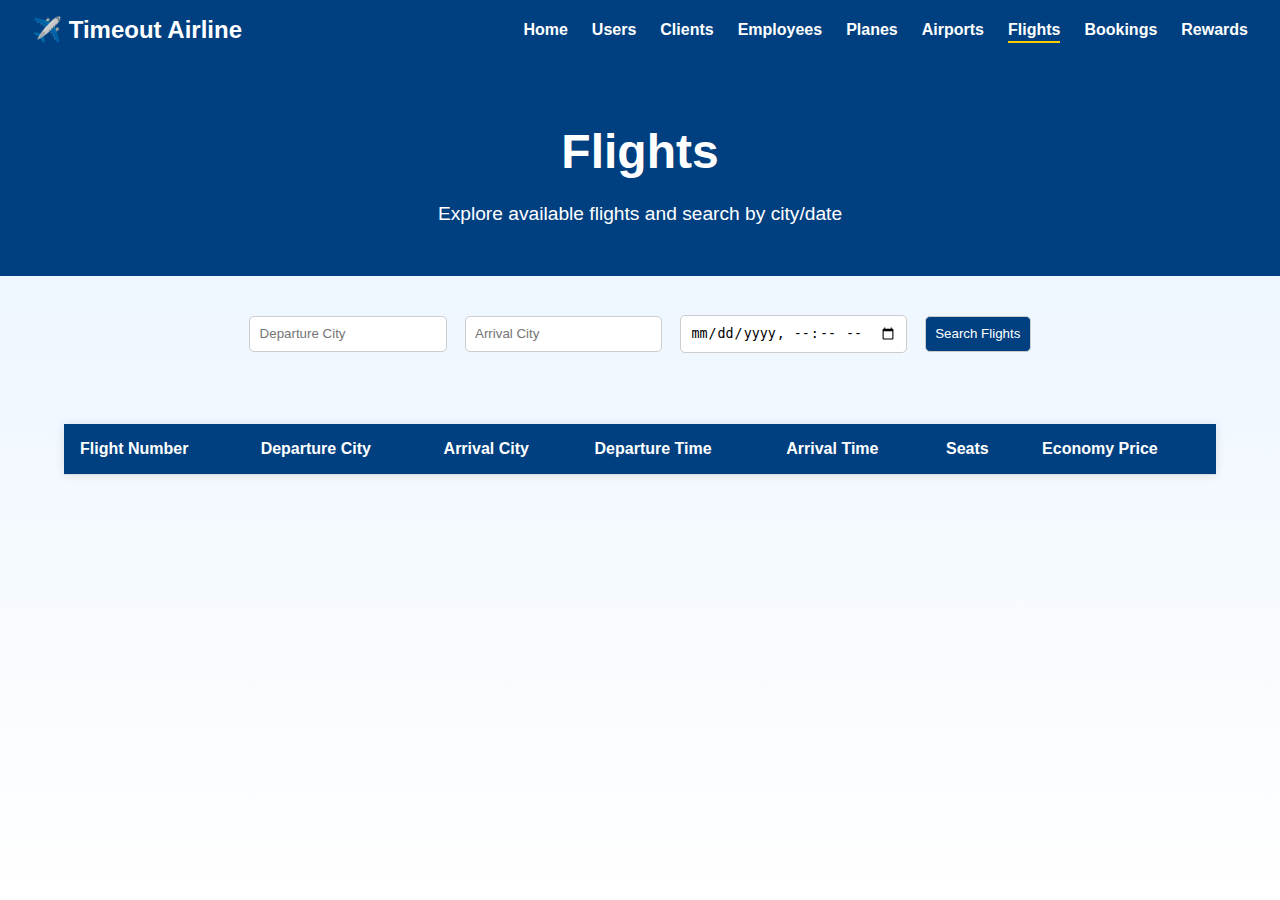
<file: src/main/resources/static/flights.html>
<!DOCTYPE html>
<html lang="en">
<head>
  <meta charset="UTF-8">
  <title>Timeout Airline - Flights</title>
  <link rel="stylesheet" href="style.css">
</head>
<body>
  <!-- Navigation Bar -->
  <nav class="navbar">
    <div class="logo">✈️ Timeout Airline</div>
    <ul class="nav-links">
      <li><a href="index.html">Home</a></li>
      <li><a href="users.html">Users</a></li>
      <li><a href="clients.html">Clients</a></li>
      <li><a href="employees.html">Employees</a></li>
      <li><a href="planes.html">Planes</a></li>
      <li><a href="airports.html">Airports</a></li>
      <li><a href="flights.html" class="active">Flights</a></li>
      <li><a href="bookings.html">Bookings</a></li>
      <li><a href="rewards.html">Rewards</a></li>
    </ul>
  </nav>

  <!-- Page Header -->
  <header class="hero small-hero">
    <h1>Flights</h1>
    <p>Explore available flights and search by city/date</p>
  </header>

  <!-- Search Form -->
  <section class="search-section">
    <form id="searchForm">
      <input type="text" id="departureCity" placeholder="Departure City" required>
      <input type="text" id="arrivalCity" placeholder="Arrival City" required>
      <input type="datetime-local" id="departureHour" required>
      <button type="submit">Search Flights</button>
    </form>
  </section>

  <!-- Flights Table -->
  <main class="content">
    <table id="flightsTable">
      <thead>
        <tr>
          <th>Flight Number</th>
          <th>Departure City</th>
          <th>Arrival City</th>
          <th>Departure Time</th>
          <th>Arrival Time</th>
          <th>Seats</th>
          <th>Economy Price</th>
        </tr>
      </thead>
      <tbody>
</file>
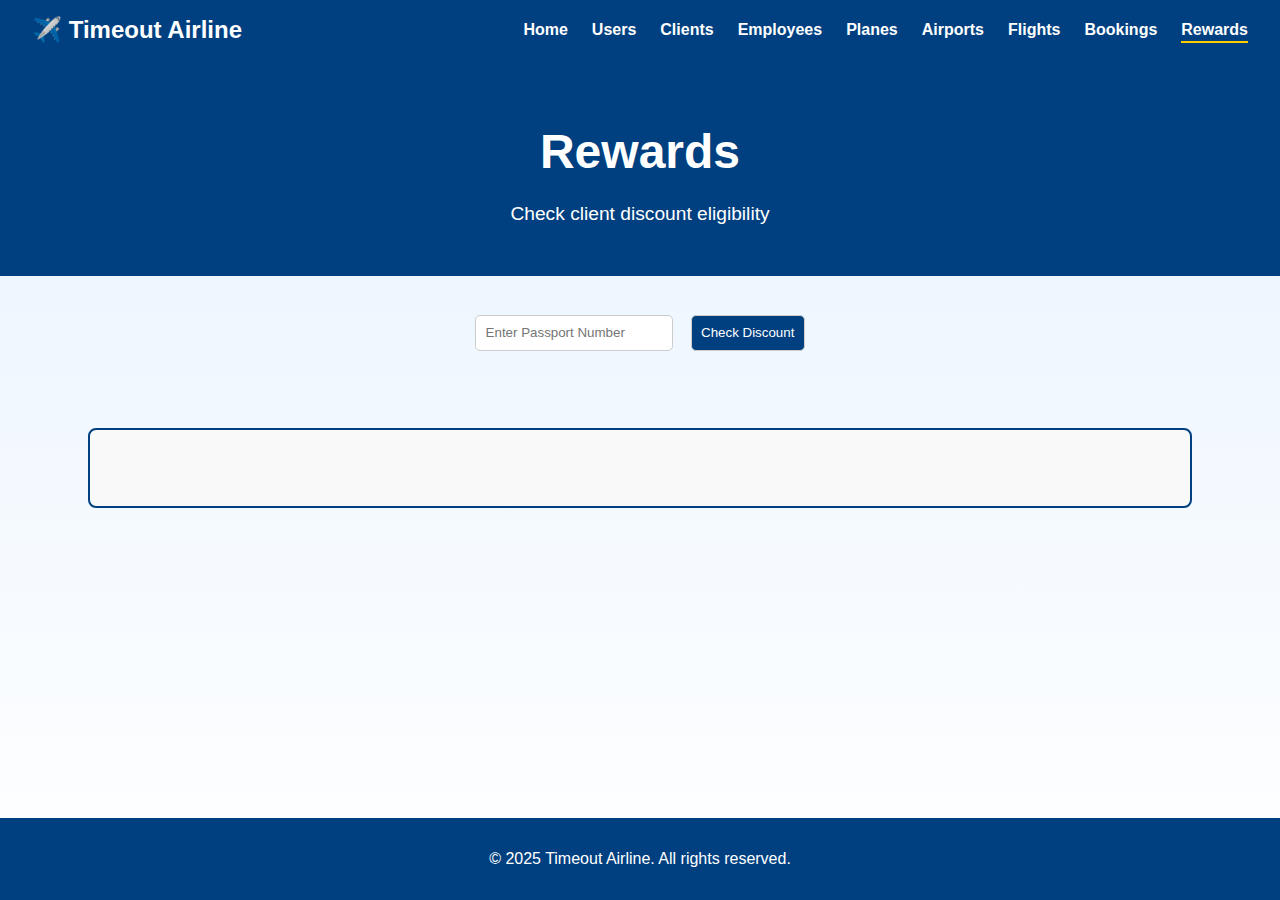
<file: src/main/resources/static/rewards.html>
<!DOCTYPE html>
<html lang="en">
<head>
  <meta charset="UTF-8">
  <title>Timeout Airline - Rewards</title>
  <link rel="stylesheet" href="style.css">
</head>
<body>
  <!-- Navigation Bar -->
  <nav class="navbar">
    <div class="logo">✈️ Timeout Airline</div>
    <ul class="nav-links">
      <li><a href="index.html">Home</a></li>
      <li><a href="users.html">Users</a></li>
      <li><a href="clients.html">Clients</a></li>
      <li><a href="employees.html">Employees</a></li>
      <li><a href="planes.html">Planes</a></li>
      <li><a href="airports.html">Airports</a></li>
      <li><a href="flights.html">Flights</a></li>
      <li><a href="bookings.html">Bookings</a></li>
      <li><a href="rewards.html" class="active">Rewards</a></li>
    </ul>
  </nav>

  <!-- Page Header -->
  <header class="hero small-hero">
    <h1>Rewards</h1>
    <p>Check client discount eligibility</p>
  </header>

  <!-- Rewards Search Form -->
  <section class="search-section">
    <form id="rewardForm">
      <input type="text" id="passportNumber" placeholder="Enter Passport Number" required>
      <button type="submit">Check Discount</button>
    </form>
  </section>

  <!-- Rewards Result -->
  <main class="content">
    <div id="rewardResult" class="result-box">
      <!-- Discount info will be inserted here -->
    </div>
  </main>

  <!-- Footer -->
  <footer>
    <p>&copy; 2025 Timeout Airline. All rights reserved.</p>
  </footer>

  <script src="script.js"></script>
  <script>
    // Handle reward form
    document.getElementById('rewardForm').addEventListener('submit', function(e) {
      e.preventDefault();
      const passport = document.getElementById('passportNumber').value;
      checkReward(passport);
    });
  </script>
</body>
</html>
</file>
<file: src/main/resources/static/style.css>
/* Global styles */
body {
  margin: 0;
  font-family: Arial, sans-serif;
  background: linear-gradient(to bottom, #e6f2ff, #ffffff);
  color: #333;
}
/* Navbar styling */
.navbar {
  background-color: #004080;       /* deep blue background */
  padding: 1em 2em;                /* spacing around content */
  display: flex;                   /* flexbox for layout */
  justify-content: space-between;  /* logo left, links right */
  align-items: center;             /* vertical centering */
  box-shadow: 0 2px 5px rgba(0,0,0,0.2); /* subtle shadow */
}
/* Form section styling */
.form-section {
  width: 90%;
  max-width: 600px;        /* keep forms from stretching too wide */
  margin: 2em auto;        /* center horizontally with spacing */
  padding: 2em;
  background-color: #f9f9f9;
  border: 2px solid #004080;
  border-radius: 8px;
  box-shadow: 0 2px 8px rgba(0,0,0,0.1);
}

.form-section form {
  display: flex;
  flex-direction: column;  /* stack inputs vertically */
  gap: 1em;                /* spacing between inputs */
}

.form-section input,
.form-section select,
.form-section button {
  padding: 0.8em;
  font-size: 1em;
  border: 1px solid #ccc;
  border-radius: 5px;
}
.hero-overlay {
  position: relative;
  z-index: 1;           /* ensures overlay is above video */
  color: white;         /* text stands out on video */
  text-align: center;
  background: rgba(0,0,0,0.4); /* semi-transparent background for readability */
  padding: 2em;
  border-radius: 10px;
}

.hero-search {
  margin-top: 1.5em;
  display: flex;
  justify-content: center;
  gap: 1em;
  flex-wrap: wrap;
}

.hero-search input, .hero-search button {
  padding: 0.7em;
  border-radius: 5px;
  border: 1px solid #ccc;
}

.hero-search button {
  background-color: #ffcc00;
  color: #000;
  font-weight: bold;
  cursor: pointer;
}

.hero-search button:hover {
  background-color: #e6b800;
}

.form-section input:focus,
.form-section select:focus {
  border-color: #004080;
  outline: none;
  box-shadow: 0 0 5px rgba(0,64,128,0.3);
}

.form-section button {
  background-color: #004080;
  color: #fff;
  font-weight: bold;
  cursor: pointer;
  transition: background-color 0.3s ease;
}

.form-section button:hover {
  background-color: #003366;
}

.navbar .logo {
  color: #fff;                     /* white text */
  font-size: 1.5em;                /* larger font */
  font-weight: bold;
}

.navbar .nav-links {
  list-style: none;                /* remove bullets */
  display: flex;                   /* horizontal list */
  gap: 1.5em;                      /* spacing between links */
  margin: 0;
  padding: 0;
}

.navbar .nav-links li a {
  color: #fff;                     /* white links */
  text-decoration: none;           /* no underline */
  font-weight: bold;
  transition: color 0.3s ease;     /* smooth hover effect */
}

.navbar .nav-links li a:hover {
  color: #ffcc00;                  /* gold on hover */
}

.navbar .nav-links li a.active {
  border-bottom: 2px solid #ffcc00; /* highlight active page */
  padding-bottom: 0.2em;
}

#heroVideo {
  position: absolute;
  width: 100%;
  height: 100%;
  object-fit: cover; /* video fills the area */
  top: 0;
  left: 0;
  z-index: -1; /* keep video behind text */
}
html, body { 
  height: 100%; /* full height */ 
  margin: 0; 
  display: flex; 
  flex-direction: column; 
}
main {
  flex: 1; /* take up remaining space and push footer down */
}

.hero {
  position: relative;
  overflow: hidden;
  height: 100vh;        /* full screen for homepage */
  display: flex;
  justify-content: center;
  align-items: center;
  text-align: center;
  flex-direction: column;
  color: rgb(27, 61, 77);
}

.small-hero {
  background: #004080;
  color: white;
  padding: 2em;
  text-align: center;
  height: auto;       /* shrink naturally */
  display: block;     /* cancel flexbox */
}



.hero-text {
  position: relative;
  color: rgb(96, 142, 163);
  text-align: center;
  padding-top: 20%;
}

/* Hero section */
.hero h1 {
  font-size: 3em;
  margin-bottom: 0.5em;
}
.hero p {
  font-size: 1.2em;
  margin-bottom: 1em;
}
.hero button {
  background-color: #ffcc00;
  border: none;
  padding: 1em 2em;
  font-size: 1em;
  cursor: pointer;
  border-radius: 5px;
}
.hero button:hover {
  background-color: #e6b800;
}

/* Footer */
footer {
  background-color: #004080;
  color: #fff;
  text-align: center;
  padding: 1em;
}
/* Table styling */
table {
  width: 90%;
  margin: 2em auto;
  border-collapse: collapse;
  background-color: #fff;
  box-shadow: 0 0 10px rgba(0,0,0,0.1);
}
thead {
  background-color: #004080;
  color: #fff;
}
th, td {
  padding: 1em;
  text-align: left;
  border-bottom: 1px solid #ddd;
}
tr:hover {
  background-color: #f2f2f2;
}

/* Smaller hero for subpages */
.small-hero {
  background: #004080;
  color: white;
  padding: 2em;
  text-align: center;
}
/* Search form styling */
.search-section {
  text-align: center;
  margin: 2em;
}
.search-section input, .search-section button {
  padding: 0.7em;
  margin: 0.5em;
  border: 1px solid #ccc;
  border-radius: 5px;
}
.search-section button {
  background-color: #004080;
  color: white;
  cursor: pointer;
}
.search-section button:hover {
  background-color: #003366;
}
/* Result box styling */
.result-box {
  width: 80%;
  margin: 2em auto;
  padding: 2em;
  background-color: #f9f9f9;
  border: 2px solid #004080;
  border-radius: 8px;
  text-align: center;
  font-size: 1.2em;
}
</file>
